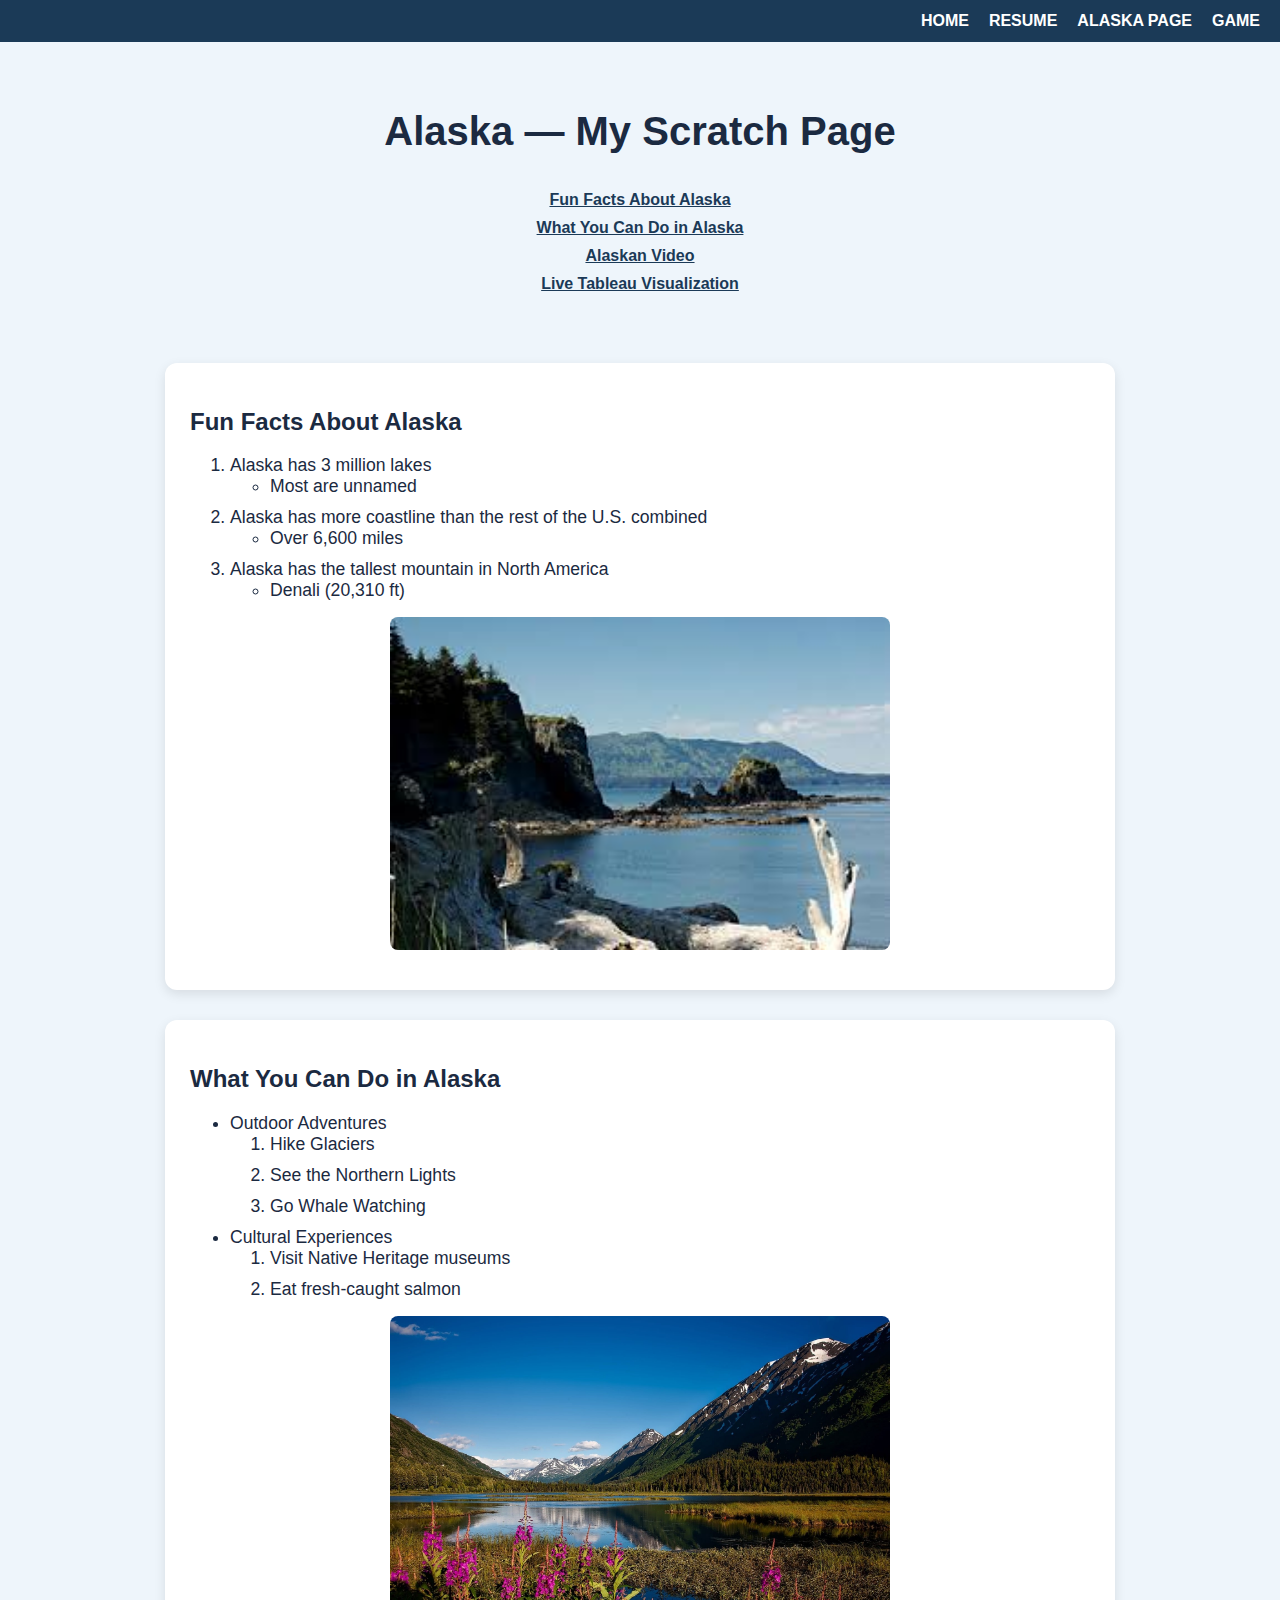
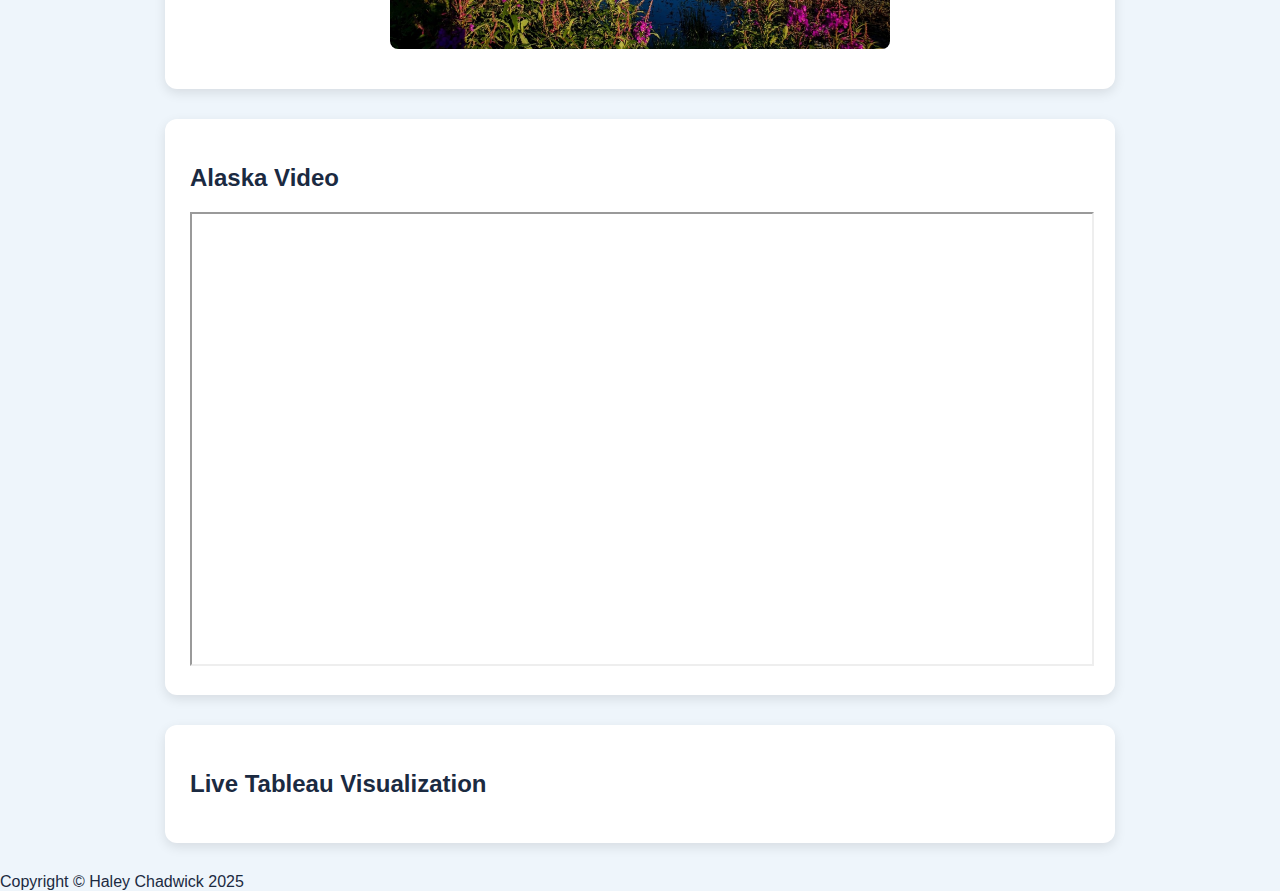
<file: alaska.html>
<!DOCTYPE html>
<html lang="en">
<head>
    <meta charset="UTF-8">
    <meta name="viewport" content="width=device-width, initial-scale=1.0">
    <title>Haley Chadwick | Alaska Scratch Page</title>
    <link rel="stylesheet" href="css/style2.css">
</head>

<body>

    <!-- Navigation to professional pages -->
    <nav>
        <a href="index.html">HOME</a>
        <a href="resume.html">RESUME</a>
        <a href="alaska.html">ALASKA PAGE</a>
        <a href="game.html">GAME</a>
    </nav>

    <!-- Header section -->
    <header>
        <h1>Alaska — My Scratch Page</h1>

        <a class="jump-link" href="#fun">Fun Facts About Alaska</a><br>
        <a class="jump-link" href="#do">What You Can Do in Alaska</a><br>
        <a class="jump-link" href="#vid">Alaskan Video</a><br>
        <a class="jump-link" href="#tab">Live Tableau Visualization</a>

    </header>

    <!-- Div #1 -->
    <div class="section" id="fun">
        <h2>Fun Facts About Alaska</h2>

        <!-- Ordered list containing an unordered list -->
        <ol>
            <li>Alaska has 3 million lakes
                <ul>
                    <li>Most are unnamed</li>
                </ul>
            </li>
            <li>Alaska has more coastline than the rest of the U.S. combined
                <ul>
                    <li>Over 6,600 miles</li>
                </ul>
            </li>
            <li>Alaska has the tallest mountain in North America
                <ul>
                    <li>Denali (20,310 ft)</li>
                </ul>
            </li>
        </ol>

        <img src="./Images/kodiak_island.jpg" alt="Kodiak" class="photo">
    </div>

    <!-- Div #2 -->
    <div class="section" id="do">
        <h2>What You Can Do in Alaska</h2>

        <!-- Unordered list containing an ordered list -->
        <ul>
            <li>Outdoor Adventures
                <ol>
                    <li>Hike Glaciers</li>
                    <li>See the Northern Lights</li>
                    <li>Go Whale Watching</li>
                </ol>
            </li>

            <li>Cultural Experiences
                <ol>
                    <li>Visit Native Heritage museums</li>
                    <li>Eat fresh-caught salmon</li>
                </ol>
            </li>
        </ul>

        <img src="./Images/chugach_state_park.jpg" alt="Chugach" class="photo">
    </div>

    <!-- Div #3 -->
    <div class="section" id="vid">
        <h2>Alaska Video</h2>

        <iframe 
            width="100%" 
            height="450"
            width="560" height="315"
            src="https://www.youtube.com/embed/dAHa-6VkUQY"
            title="YouTube video player"
            allow="accelerometer; autoplay; clipboard-write; encrypted-media; gyroscope; picture-in-picture; web-share"
            allowfullscreen>
        </iframe>
    </div>

    <!-- Tableau Embed -->
<div class="section" id="tab">
    <h2>Live Tableau Visualization</h2>

    <div class='tableauPlaceholder' id='viz1764878492916' style='position: relative; max-width: 900px; margin: 0 auto;'>
        <noscript>
            <a href='#'>
                <img alt='Alaska: Annual Population Report (1945 - 2017)' 
                     src='https://public.tableau.com/static/images/Al/AlaskaAnnualPopulationReport1945-2017_0/AlaskaAnnualPopulationReport1945-2017/1_rss.png' 
                     style='border:none;' />
            </a>
        </noscript>

        <object class='tableauViz' style='display:none;'>
            <param name='host_url' value='https%3A%2F%2Fpublic.tableau.com%2F' />
            <param name='embed_code_version' value='3' />
            <param name='site_root' value='' />
            <param name='name' value='AlaskaAnnualPopulationReport1945-2017_0/AlaskaAnnualPopulationReport1945-2017' />
            <param name='tabs' value='no' />
            <param name='toolbar' value='yes' />
            <param name='static_image' value='https://public.tableau.com/static/images/Al/AlaskaAnnualPopulationReport1945-2017_0/AlaskaAnnualPopulationReport1945-2017/1.png' />
            <param name='animate_transition' value='yes' />
            <param name='display_static_image' value='yes' />
            <param name='display_spinner' value='yes' />
            <param name='display_overlay' value='yes' />
            <param name='display_count' value='yes' />
            <param name='language' value='en-US' />
        </object>
    </div>

    <!-- Tableau JS API -->
    <script type="text/javascript" src="https://public.tableau.com/javascripts/api/viz_v1.js"></script>

    <!-- Custom sizing script -->
    <script type='text/javascript'>
        var divElement = document.getElementById('viz1764878492916');
        var vizElement = divElement.getElementsByTagName('object')[0];

        // Make responsive
        vizElement.style.width = '100%';
        vizElement.style.height = '800px'; // Adjust if needed

        // Initialize Tableau viz
        var viz = new tableau.Viz(divElement, vizElement.getElementsByTagName('param')[3].value); 
    </script>
</div>
        <footer class="border-top">
            <div class="container px-4 px-lg-5">
                <div class="row gx-4 gx-lg-5 justify-content-center">
                    <div class="col-md-10 col-lg-8 col-xl-7">

                        <div class="small text-center text-muted fst-italic">Copyright &copy; Haley Chadwick 2025</div>
                    </div>
                </div>
            </div>
        </footer>
</body>
</html>
</file>
<file: css/style2.css>
/* Background */
body {
    margin: 0;
    font-family: Arial, Helvetica, sans-serif;
    background: #eef5fb;
    color: #1b2a41;
}

/* Navigation bar */
nav {
    background: #1b3a57;
    padding: 12px 20px;
    display: flex;
    gap: 20px;
    justify-content: flex-end;
}

nav a {
    color: white;
    text-decoration: none;
    font-weight: bold;
}

/* Header */
header {
    text-align: center;
    padding: 40px 20px;
}

header h1 {
    font-size: 2.5rem;
}

.jump-link {
    display: inline-block;
    margin-top: 10px;
    color: #1b3a57;
    font-weight: bold;
}

/* Three div sections */
.section {
    background: white;
    width: 80%;
    max-width: 900px;
    margin: 30px auto;
    padding: 25px;
    border-radius: 12px;
    box-shadow: 0 4px 12px rgba(0,0,0,0.1);
}

/* Images */
.photo {
    width: 100%;
    max-width: 500px;
    border-radius: 8px;
    display: block;
    margin: 15px auto;
}

/* Lists */
ul li, ol li {
    margin-bottom: 10px;
    font-size: 1.1rem;
}

/* Tableau Viz */
.tableauPlaceholder {
    margin-top: 20px;
}

#game-background {
    background-image: url('assets/your-image.jpg'); /* Replace with your image path */
    background-size: cover;
    background-position: center;
    background-repeat: no-repeat;
    padding: 50px 0; /* Add some spacing around the game */
}
</file>
